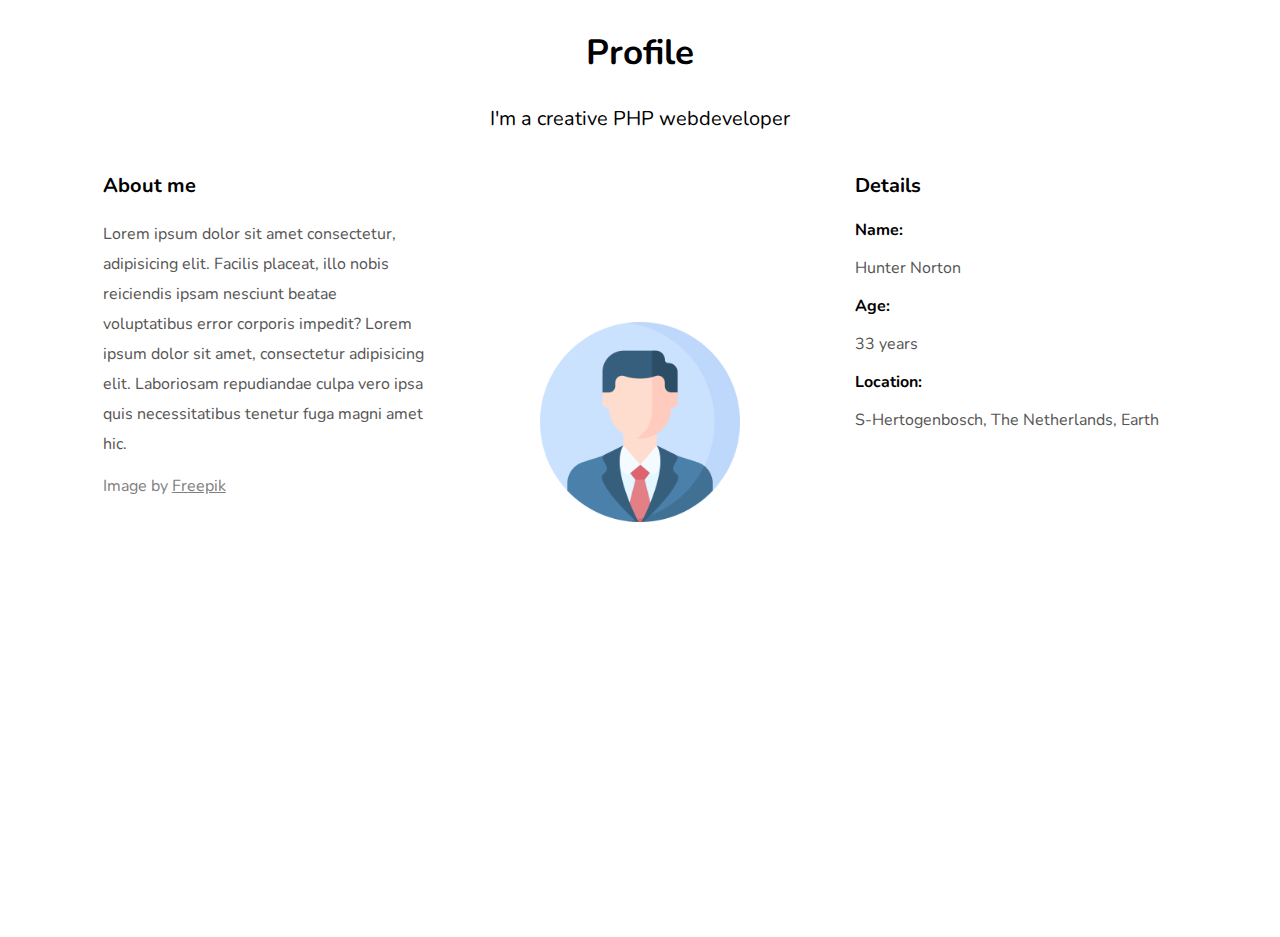
<file: Profile_one/index.html>
<!DOCTYPE html>
<html lang="en">
<head>
    <meta charset="UTF-8">
    <meta name="viewport" content="width=device-width, initial-scale=1.0">
    <title>Hunter Norter | About me</title>
    <link rel="stylesheet" href="https://cdnjs.cloudflare.com/ajax/libs/font-awesome/6.4.0/css/all.min.css" integrity="sha512-iecdLmaskl7CVkqkXNQ/ZH/XLlvWZOJyj7Yy7tcenmpD1ypASozpmT/E0iPtmFIB46ZmdtAc9eNBvH0H/ZpiBw==" crossorigin="anonymous" referrerpolicy="no-referrer" />
    <link rel="stylesheet" href="css/main.css">
    <link rel="preconnect" href="https://fonts.googleapis.com">
    <link rel="preconnect" href="https://fonts.gstatic.com" crossorigin>
    <link href="https://fonts.googleapis.com/css2?family=Nunito&display=swap" rel="stylesheet">
</head>
<body>
    <div class="container">
        <h2>Profile</h2>
        <p class="job_title">I'm a creative PHP webdeveloper</p>
        <div class="big_box">
            <div class="box">
                <p class="about-text">About me</p>
                <p class="description-text text-grey">Lorem ipsum dolor sit amet consectetur, adipisicing elit. Facilis placeat, illo nobis reiciendis ipsam nesciunt beatae voluptatibus error corporis impedit? Lorem ipsum dolor sit amet, consectetur adipisicing elit. Laboriosam repudiandae culpa vero ipsa quis necessitatibus tenetur fuga magni amet hic.
                </p>
                <p class="img-by">Image by <a href="#">Freepik</a> </p>
            </div>
            <div class="box">
                <img src="./Images/profile.png" alt="Profile_picture">
            </div>
            <div class="box">
                <p class="about-text">Details</p>
                <p>
                    <b>Name:</b>
                </p>
                <p class="text-grey">Hunter Norton</p>
                <p>
                    <b>Age:</b>
                </p>
                <p class="text-grey">33 years</p>
                <p>
                    <b>Location:</b>
                </p>
                <p class="text-grey">S-Hertogenbosch, The Netherlands, Earth</p>
                <div class="icons">
                    <a href="#">
                        <i class="fa-brands fa-facebook-f"></i>
                    </a>
                    <a href="#">
                        <i class="fa-brands fa-twitter"></i>
                    </a>
                    <a href="#">
                        <i class="fa-brands fa-instagram"></i>
                    </a>
                </div>
            </div>
        </div>
    </div>
</body>
</html>
</file>
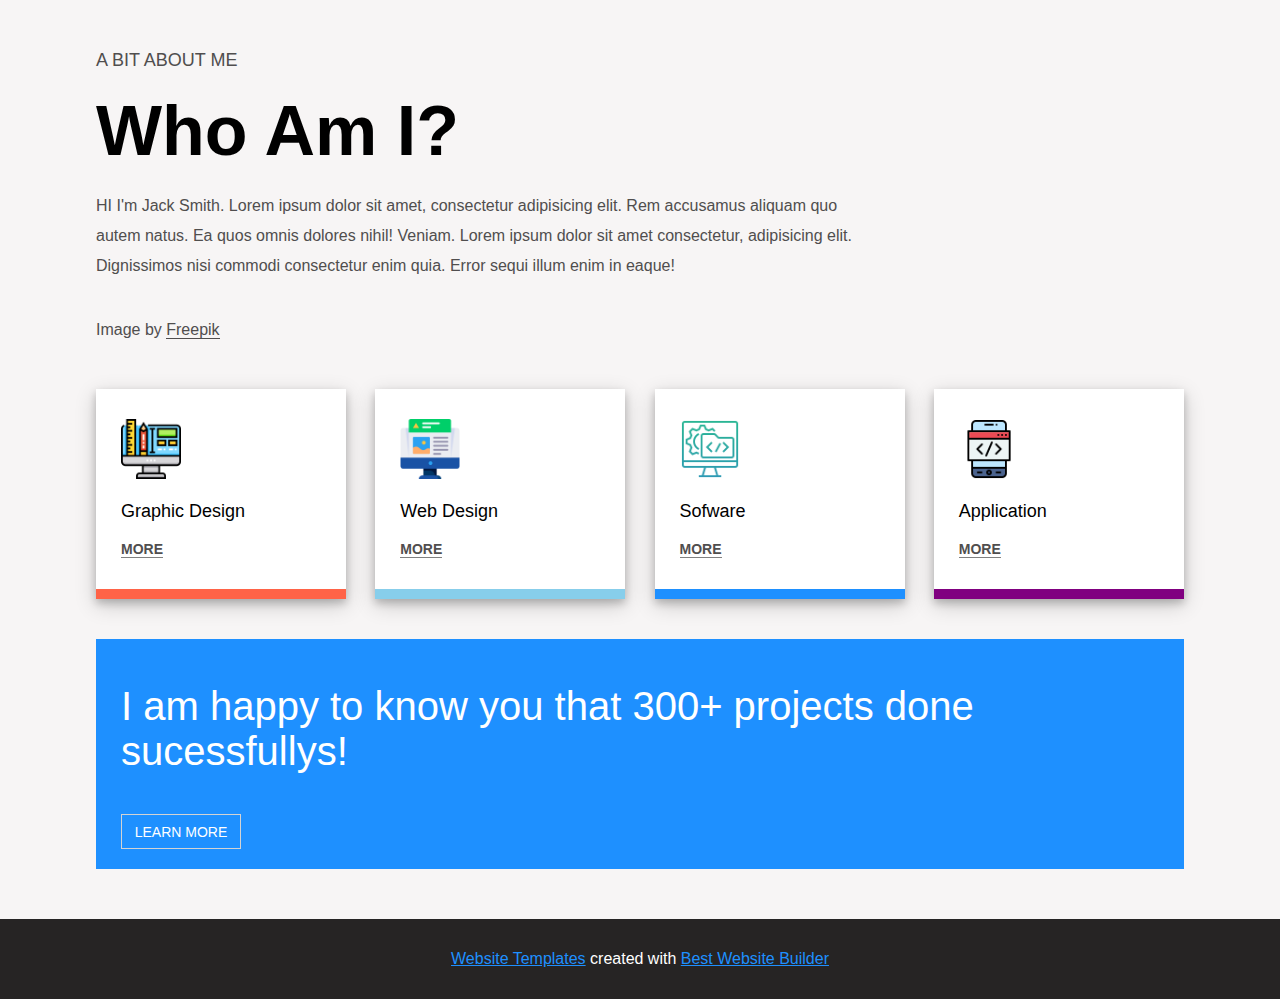
<file: Profile_three/index.html>
<!DOCTYPE html>
<html lang="en">
  <head>
    <meta charset="UTF-8" />
    <meta name="viewport" content="width=device-width, initial-scale=1.0" />
    <title>Profile website | Three</title>
    <link rel="stylesheet" href="style.css" />
  </head>
  <body>
    <div class="container">
      <section class="about">
        <p class="title_text">a bit about me</p>
        <h1>who am i?</h1>
        <div>
          <p class="description_text">
            HI I'm Jack Smith. Lorem ipsum dolor sit amet, consectetur
            adipisicing elit. Rem accusamus aliquam quo autem natus. Ea quos
            omnis dolores nihil! Veniam. Lorem ipsum dolor sit amet consectetur,
            adipisicing elit. Dignissimos nisi commodi consectetur enim quia.
            Error sequi illum enim in eaque!
          </p>
        </div>
        <p class="img-by">Image by <a href="#">Freepik</a></p>
      </section>
      <section class="cards">
        <div class="card">
          <div class="little_container">
            <img src="./Images/graphic_design.png" alt="graphic_design" />
            <p>graphic design</p>
            <a href="#">more</a>
          </div>
        </div>
        <div class="card">
          <div class="little_container">
            <img src="./Images/web_design.png" alt="web_design" />
            <p>web design</p>
            <a href="#">more</a>
          </div>
        </div>
        <div class="card">
          <div class="little_container">
            <img src="./Images/software.png" alt="software" />
            <p>sofware</p>
            <a href="#">more</a>
          </div>
        </div>
        <div class="card">
          <div class="little_container">
            <img src="./Images/application.png" alt="application" />
            <p>application</p>
            <a href="#">more</a>
          </div>
        </div>
      </section>
      <section class="projects">
        <p>I am happy to know you that 300+ projects done sucessfullys!</p>
        <button type="btn">learn more</button>
      </section>
    </div>
    <footer>
        <p>
          <a href="#">website templates</a>
          created with
          <a href="#">best website builder</a>
        </p>
    </footer>
  </body>
</html>
</file>
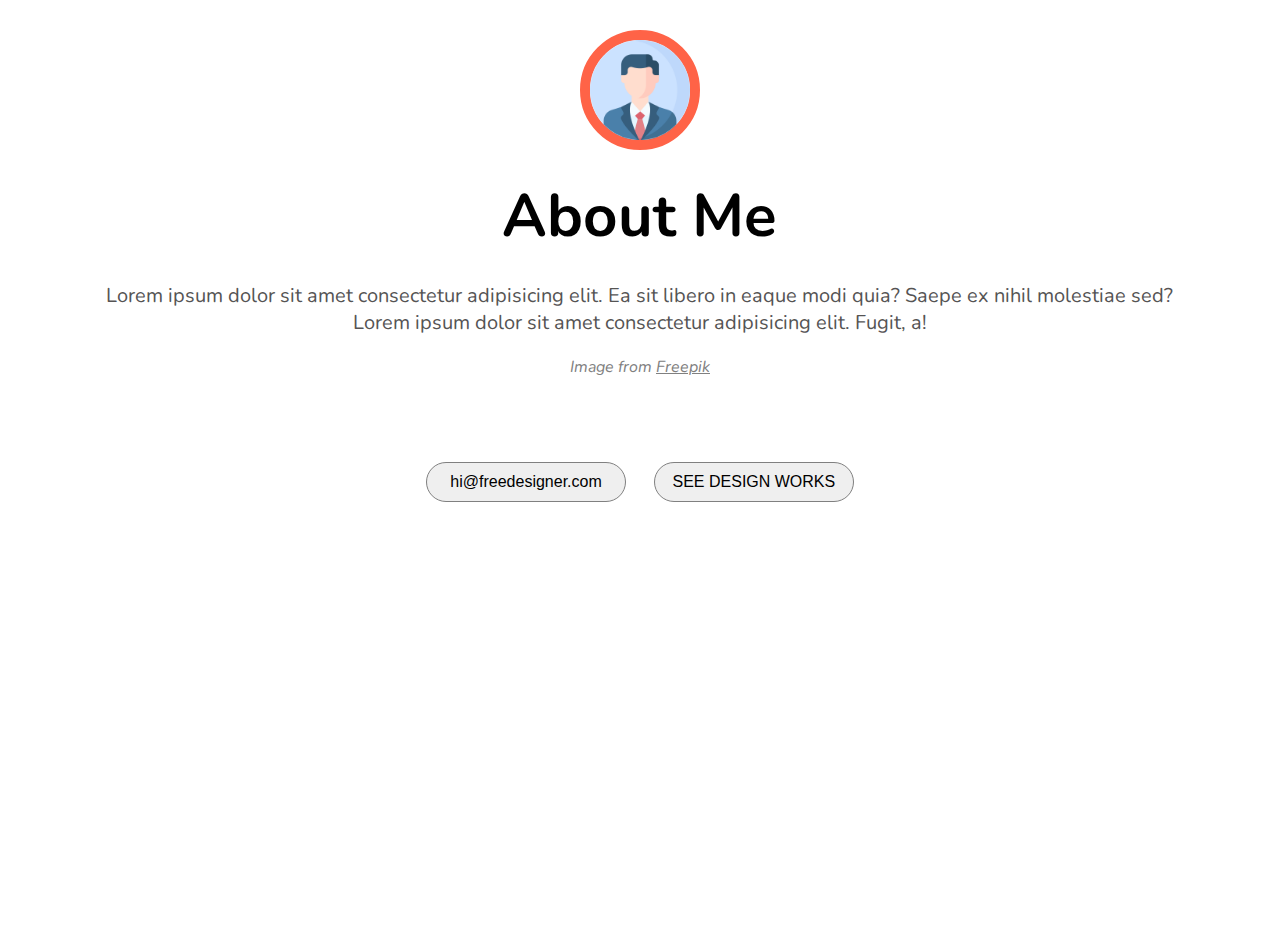
<file: Profile_two/index.html>
<!DOCTYPE html>
<html lang="en">
<head>
    <meta charset="UTF-8">
    <meta name="viewport" content="width=device-width, initial-scale=1.0">
    <title>Profile site | Two</title>
    <link rel="stylesheet" href="https://cdnjs.cloudflare.com/ajax/libs/font-awesome/6.4.0/css/all.min.css" integrity="sha512-iecdLmaskl7CVkqkXNQ/ZH/XLlvWZOJyj7Yy7tcenmpD1ypASozpmT/E0iPtmFIB46ZmdtAc9eNBvH0H/ZpiBw==" crossorigin="anonymous" referrerpolicy="no-referrer" />
    <link rel="stylesheet" href="style.css">
    <link rel="preconnect" href="https://fonts.googleapis.com">
    <link rel="preconnect" href="https://fonts.gstatic.com" crossorigin>
    <link href="https://fonts.googleapis.com/css2?family=Nunito&display=swap" rel="stylesheet">
</head>
<body>
    <div class="container">
        <div class="profile-pic">
            <img src="./Images/profile.png" alt="profile-picture">
        </div>
        <div class="texts">
            <h1>About Me</h1>
            <p class="text-description">
                Lorem ipsum dolor sit amet consectetur adipisicing elit. Ea sit libero in eaque modi quia? Saepe ex nihil molestiae sed? Lorem ipsum dolor sit amet consectetur adipisicing elit. Fugit, a!
            </p>
            <p class="img-by">
                Image from <a href="#">Freepik</a>
            </p>
        </div>
        <div class="icons">
            <a href="#">
                <i class="fa-brands fa-facebook-f"></i>
            </a>
            <a href="#">
                <i class="fa-brands fa-twitter"></i>
            </a>
            <a href="#">
                <i class="fa-brands fa-instagram"></i>
            </a>
        </div>
        <div class="btns">
            <button type="button">hi@freedesigner.com</button>
            <button type="button">see design works</button>
        </div>
    </div>
</body>
</html>
</file>
<file: Profile_one/css/main.css>
body {
    height: 100vh;
    font-family: 'Nunito', sans-serif;
}

.container {
    width: 85%;
    height: 100%;
    margin: auto;
}

h2 {
    text-align: center;
    font-size: 35px;
}

.job_title {
    text-align: center;
    font-size: 20px;
}

.big_box {
    width: 100%;
    height: 60%;
    display: flex;
    justify-content: space-between;
}

.box {
    width: 30%;
    height: 100%;
}

.about-text {
    font-size: 20px;
    font-weight: bold;
}

.description-text {
    font-size: 16px;
    line-height: 30px;
}

.img-by {
    color: gray;
}

.img-by > a {
    color: grey;
}

.box:nth-child(2) {
    display: flex;
    justify-content: center;
    align-items: center;
}

img {
    width: 200px;
}

.text-grey {
    color: rgb(86, 84, 84);
}

.icons > a {
    text-decoration: none;
}

.icons > a > i {
    font-size: 18px;
    color: #000;
}

.icons > a:nth-child(2) > i {
    margin: 0 10px;
}
</file>
<file: Profile_three/style.css>
body {
    height: 100vh;
    font-family: sans-serif;
    background-color: rgb(247, 245, 245);
    margin: 0;
}

.container {
    width: 85%;
    margin: auto;
}

/* about start  */

.title_text {
    font-size: 18px;
    text-transform: uppercase;
    color: rgb(80, 78, 78);
    margin-top:50px ;
}

h1 {
    font-size: 70px;
    text-transform: capitalize;
    margin: 20px 0  ;
}

.description_text {
    font-size: 16px;
    line-height: 30px;
    color: rgb(80, 78, 78);
}

.about > div {
    width: 70%;
}

.img-by {
    font-size: 16px;
    color: rgb(80, 78, 78);
    margin-top: 40px;
}

.img-by > a {
    text-decoration: none;
    border-bottom: 1px solid rgb(80, 78, 78);
    color: rgb(80, 78, 78);
}

/* about end  */

/* cards start */

.cards {
    height: 200px;
    display: flex;
    justify-content: space-between;
    margin-top: 50px;
}

.card {
    width: 23%;
    height: 100%;
    background-color: #fff;
    box-shadow: 0 4px 8px 0 rgba(0, 0, 0, 0.2), 0 6px 20px 0 rgba(0, 0, 0, 0.19);
    transition: all 0.3s;
}

.card:hover {
    transform: scale(1.1);
}

.card:nth-child(1) {
    border-bottom: 10px solid tomato;
}

.card:nth-child(2) {
    border-bottom: 10px solid skyblue;
}

.card:nth-child(3) {
    border-bottom: 10px solid dodgerblue;
}

.card:nth-child(4) {
    border-bottom: 10px solid purple;
}

.little_container {
    width: 80%;
    margin: auto;
}

.little_container > img {
    width: 60px;
    margin-top: 30px;
}

.little_container > p {
    font-size: 18px;
    text-transform: capitalize;
}

.little_container > a {
    text-decoration: none;
    font-size: 14px;
    text-transform: uppercase;
    border-bottom: 1px solid gray;
    color: rgb(80, 78, 78);
    font-weight: 600;
}

/* cards end  */

/* projects start  */

.projects {
    height: 220px;
    background-color: dodgerblue;
    margin-top: 50px;
    padding: 5px 25px;
}

.projects > p {
    font-size: 40px;
    color: #fff;
}

.projects > button {
    width: 120px;
    height: 35px;
    font-size: 14px;
    border: 1px solid lightgray;
    background-color: transparent;
    color: #fff;
    text-transform: uppercase;
    transition: all 0.3s;
}

.projects > button:hover {
    transform: scale(1.1);
}
/* projects end  */

/* footer start */

footer {
    height: 80px;
    background-color: rgb(38, 36, 36);
    display: flex;
    align-items: center;
    justify-content: center ;
    margin-top: 50px;
}

footer p {
    color: #fff;
}

footer > p > a {
    color: dodgerblue;
    text-transform: capitalize;
}

/* footer end */
</file>
<file: Profile_two/style.css>
body {
    height: 100vh;
    font-family: 'Nunito', sans-serif;
}

.container {
    width: 85%;
    margin: auto;
    text-align: center;
}

.profile-pic {
    width: 100px;
    height: 100px;
    border-radius: 50%;
    border: 10px solid tomato;
    margin: auto;
    margin-top: 30px;
}

.profile-pic > img {
    width: 100%;
    height: 100%;
}

.texts > h1 {
    font-size: 60px;
    margin: 25px 0;
}

.text-description {
    font-size: 20px;
    color: rgb(85, 84, 84);
}

.img-by {
    font-style: italic;
    color: gray;
}

.img-by > a {
    color: gray;
}

.icons {
    margin: 30px 0;
}

.icons > a {
    text-decoration: none;
    color: tomato;
    font-size: 18px;
}

.icons > a:nth-child(2) {
    margin: 0 20px;
}

button {
    width: 200px;
    height: 40px;
    border: none;
    border-radius: 20px;
    font-size: 16px;
    border: 1px solid gray;
}

button:nth-child(2) {
    border: 1px solid gray;
    color: #000;
    text-transform: uppercase;
    transition: all 0.3s;
}

button:hover {
    background-color: tomato;
    color: #fff;
    border: none;
}

.btns {
    width:45%;
    margin: auto;
    display: flex;
    justify-content: space-evenly;
}
</file>
